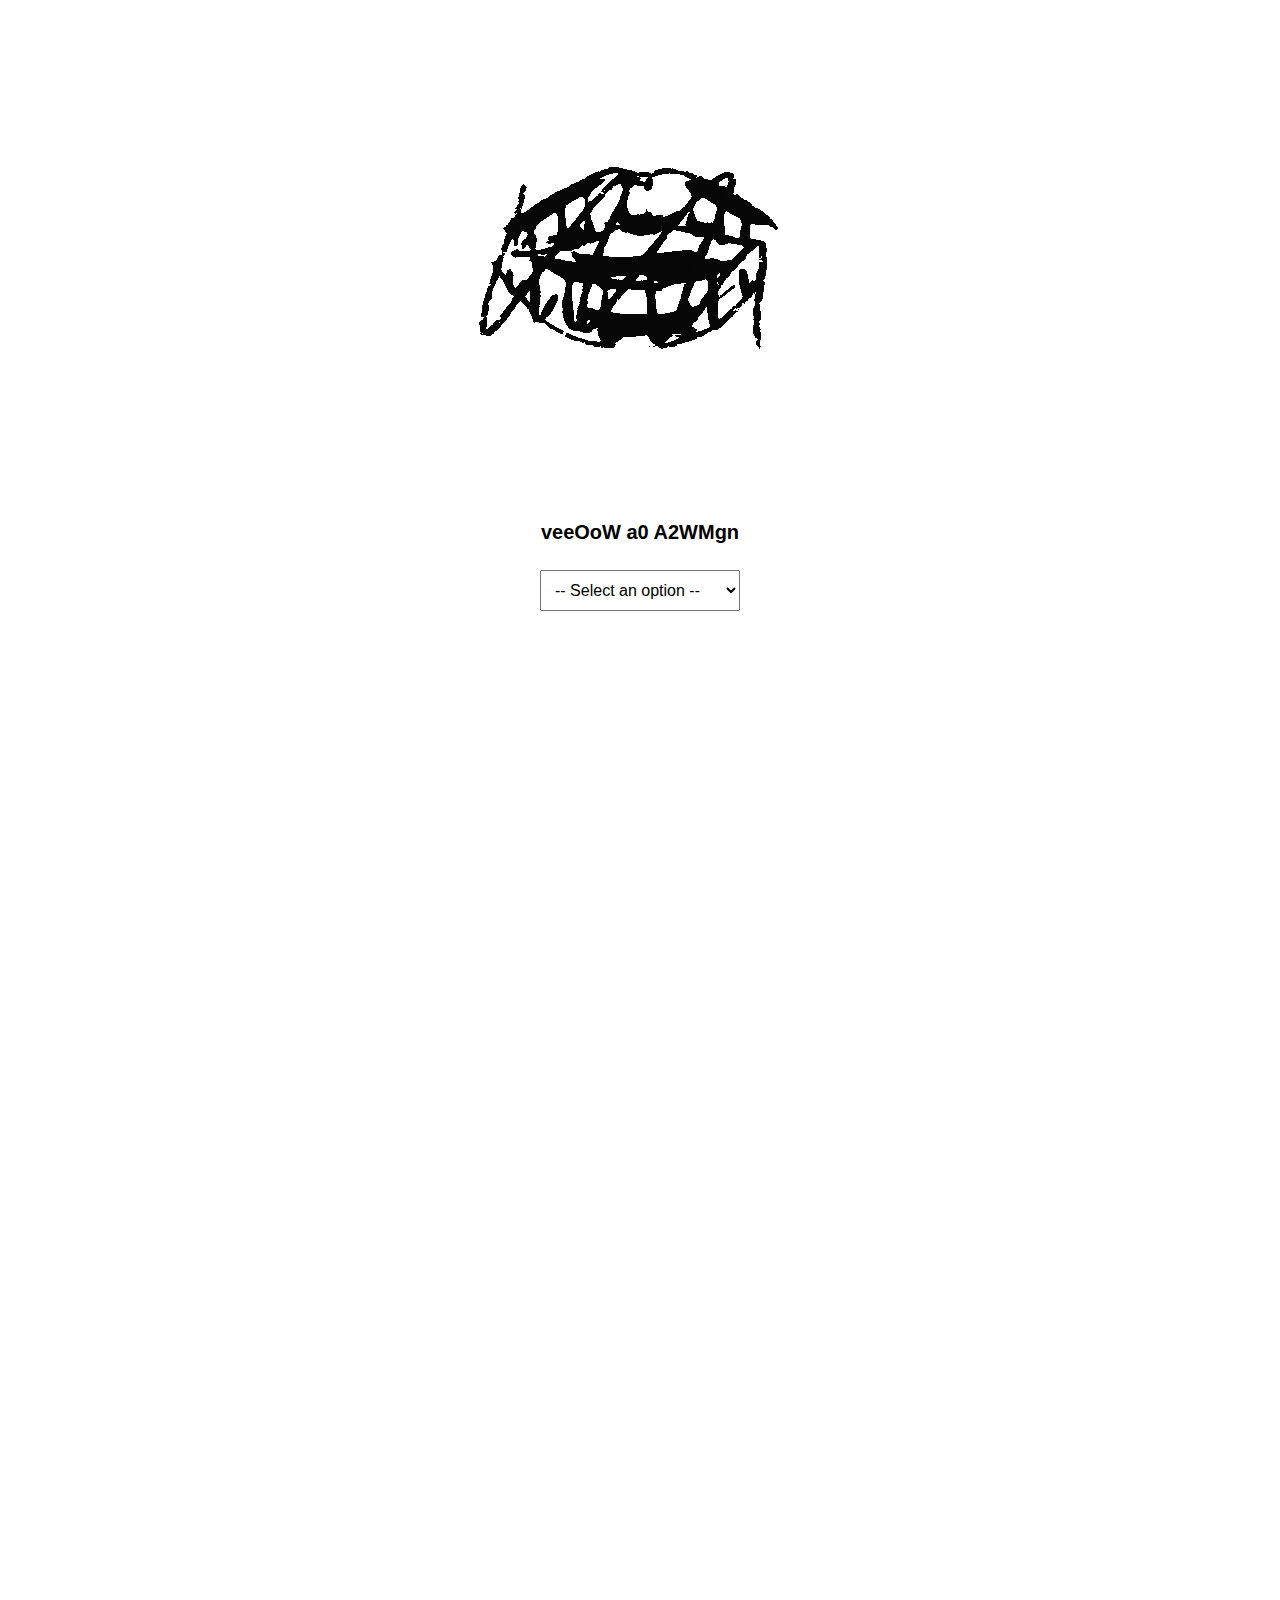
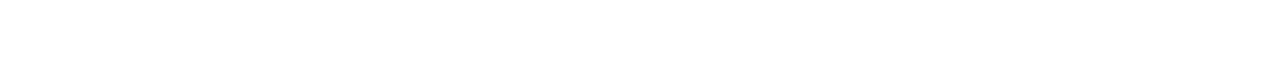
<file: project-2/index.html>
<!DOCTYPE html>
<html lang="en">
<head>
    <meta charset="UTF-8">
    <meta name="viewport" content="width=device-width, initial-scale=1.0">
    <title>What are you saying?</title>
    <link rel="stylesheet" href="css/style.css">
</head>
<body>

    <div class="container">
        <div>
            <img src="images/talktome.gif" alt="">
        </div>
    
        <h2 id="header1"><span>Select an option</span></h2>
        <!-- First dropdown -->
        <select id="dropdown1" onchange="handleDropdownChange(1)">
            <option value="">-- Select an option --</option>
            <option value="option1">...</option>
        </select>

        <!-- Second dropdown -->
        <div id="dropdown2-container" class="transparent-70 hidden">
            <h2 id="header2"><span>Select a secondary option</span></h2>
            <select id="dropdown2" onchange="handleDropdownChange(2)">
                <option value="">-- Select an option --</option>
                <option value="suboption1">hello</option>
            </select>
        </div>

        <!-- Third dropdown -->
        <div id="dropdown3-container" class="transparent-60 hidden">
            <h2 id="header3"><span>Select a tertiary option</span></h2>
            <select id="dropdown3" onchange="handleDropdownChange(3)">
                <option value="">-- Select an option --</option>
                <option value="subsuboption1">I don't understand</option>
            </select>
        </div>

        <!-- Fourth dropdown -->
        <div id="dropdown4-container" class="transparent-50 hidden">
            <h2 id="header4"><span>Select a fourth option</span></h2>
            <select id="dropdown4" onchange="handleDropdownChange(4)">
                <option value="">-- Select an option --</option>
                <option value="suboption2">All I can do is</option>
            </select>
        </div>

        <!-- Fifth dropdown -->
        <div id="dropdown5-container" class="transparent-40 hidden">
            <h2 id="header5"><span>Select a fifth option</span></h2>
            <select id="dropdown5" onchange="handleDropdownChange(5)">
                <option value="">-- Select an option --</option>
                <option value="subsuboption2">listen and try to grasp some meaning</option>
            </select>
        </div>

        <!-- Sixth dropdown -->
        <div id="dropdown6-container" class="transparent-30 hidden">
            <h2 id="header6"><span>Select a sixth option</span></h2>
            <select id="dropdown6" onchange="handleDropdownChange(6)">
                <option value="">-- Select an option --</option>
                <option value="suboption3">But even then</option>
            </select>
        </div>

        <!-- Seventh dropdown -->
        <div id="dropdown7-container" class="transparent-20 hidden">
            <h2 id="header7"><span>Select a seventh option</span></h2>
            <select id="dropdown7" onchange="handleDropdownChange(7)">
                <option value="">-- Select an option --</option>
                <option value="subsuboption3">I don't know what you're saying</option>
            </select>
        </div>

        <!-- Eighth dropdown -->
        <div id="dropdown8-container" class="transparent-10 hidden">
            <h2 id="header8"><span>Select an eighth option</span></h2>
            <select id="dropdown8" onchange="handleDropdownChange(8)">
                <option value="">-- Select an option --</option>
                <option value="suboption4">...</option>
            </select>
        </div>
 
        <!-- Ninth dropdown -->
        <div id="dropdown9-container" class="transparent-0 hidden">
            <h2 id="header9"><span>Select an eighth option</span></h2>
            <select id="dropdown">
                <option value="">-- Select an option --</option>
                <option value="suboption4">why can't I understand</option>
            </select>
        </div>
    </div>

</div>


    <script src="js/script.js"></script>
</body>
</html>
</file>
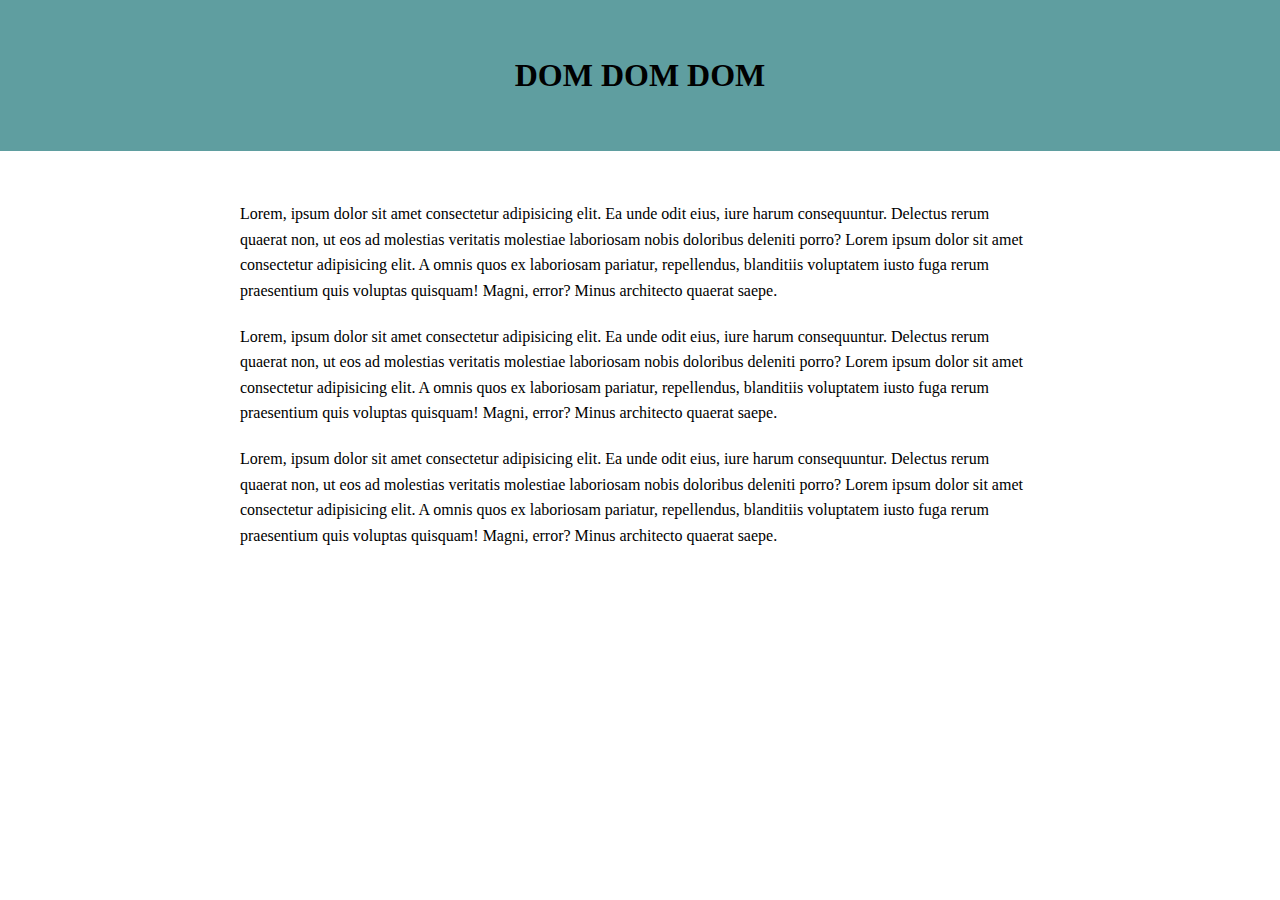
<file: class-exercises/dom/index.html>
<!DOCTYPE html>
<html lang="en">
<head>
    <meta charset="UTF-8">
    <meta name="viewport" content="width=device-width, initial-scale=1.0">
    <title>DOM JavaScript Tutorial</title>
    <link rel="stylesheet" href="css/style.css">
</head>
<body>
    <header>
        <h1 id="page-title">
            DOM DOM DOM
        </h1>
    </header>
    <main>
        <p class="text-block">Lorem, ipsum dolor sit amet consectetur adipisicing elit. Ea unde odit eius, iure harum consequuntur. Delectus rerum quaerat non, ut eos ad molestias veritatis molestiae laboriosam nobis doloribus deleniti porro? Lorem ipsum dolor sit amet consectetur adipisicing elit. A omnis quos ex laboriosam pariatur, repellendus, blanditiis voluptatem iusto fuga rerum praesentium quis voluptas quisquam! Magni, error? Minus architecto quaerat saepe. </p>
        <p class="text-block">Lorem, ipsum dolor sit amet consectetur adipisicing elit. Ea unde odit eius, iure harum consequuntur. Delectus rerum quaerat non, ut eos ad molestias veritatis molestiae laboriosam nobis doloribus deleniti porro? Lorem ipsum dolor sit amet consectetur adipisicing elit. A omnis quos ex laboriosam pariatur, repellendus, blanditiis voluptatem iusto fuga rerum praesentium quis voluptas quisquam! Magni, error? Minus architecto quaerat saepe. </p>
        <p class="text-block">Lorem, ipsum dolor sit amet consectetur adipisicing elit. Ea unde odit eius, iure harum consequuntur. Delectus rerum quaerat non, ut eos ad molestias veritatis molestiae laboriosam nobis doloribus deleniti porro? Lorem ipsum dolor sit amet consectetur adipisicing elit. A omnis quos ex laboriosam pariatur, repellendus, blanditiis voluptatem iusto fuga rerum praesentium quis voluptas quisquam! Magni, error? Minus architecto quaerat saepe. </p>
    </main>

    <script src="js/main.js"></script>
    
</body>
</html>
</file>
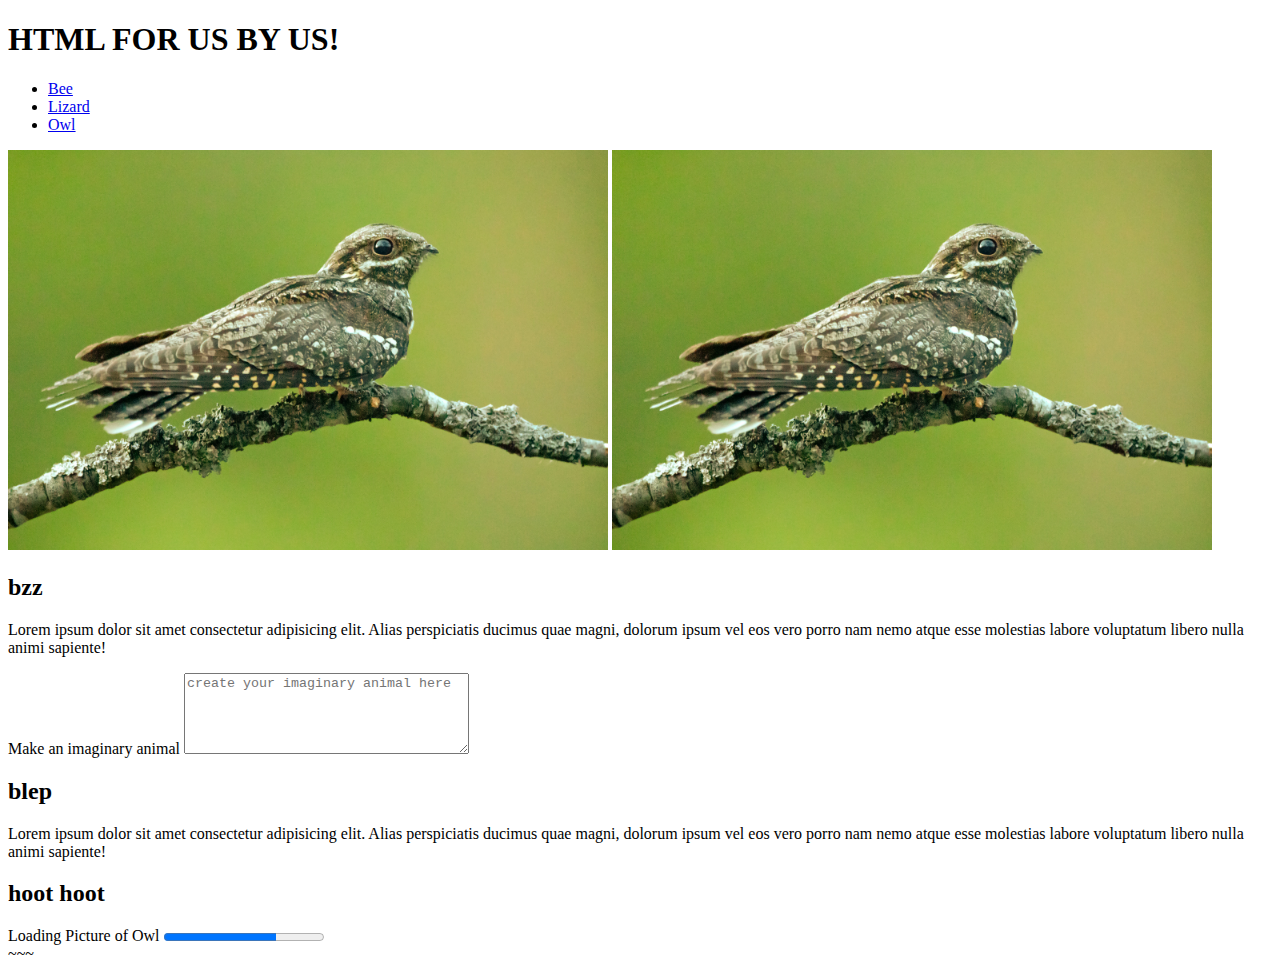
<file: tutorials/01-html/index.html>
<!DOCTYPE html>
<html lang="en">
<head>
    <meta charset="UTF-8">
    <meta name="viewport" content="width=device-width, initial-scale=1.0">
    <title>HTML Tut</title>
        <meta name="description" content="tutorials blah blah">
        <body>
            <header>
                <h1 draggable="true">HTML FOR US BY US!</h1>
                <nav>
                    <ul>
                        <li><a href="#cat">Bee</a></li>
                        <li><a href="#lizard">Lizard</a></li>
                        <li><a href="#owl">Owl</a></li>
                    </ul>
                </nav>
                <div>
                    <img src="images/nightjar.jpeg" alt="nightjar sitting on branch"
                    width="600"
                    height="400">
                    <img src="images/nightjar.jpeg" alt="nightjar sitting on branch"
                    width="600"
                    height="400">
                </div>
            </header>
            <main>
                <section id="bee">
                    <h2>bzz</h2>
                    <p contenteditable="true">Lorem ipsum dolor sit amet consectetur adipisicing elit. Alias perspiciatis ducimus quae magni, dolorum ipsum vel eos vero porro nam nemo atque esse molestias labore voluptatum libero nulla animi sapiente!</p>
                <label for="animal">Make an imaginary animal</label>
                <textarea name="animal" name="animal" rows="5" cols="33" placeholder="create your imaginary animal here"></textarea>
                </section>
                <section id="lizard">
                    <h2>blep</h2>
                    <p>Lorem ipsum dolor sit amet consectetur adipisicing elit. Alias perspiciatis ducimus quae magni, dolorum ipsum vel eos vero porro nam nemo atque esse molestias labore voluptatum libero nulla animi sapiente!</p>
                </section>
                <section id="owl">
                    <h2>hoot hoot</h2>
                    <label for="loading"> Loading Picture of Owl </label>
                        <progress id="loading" value="70" max="100">
                    <p>Lorem ipsum dolor sit amet consectetur adipisicing elit. Alias perspiciatis ducimus quae magni, dolorum ipsum vel eos vero porro nam nemo atque esse molestias labore voluptatum libero nulla animi sapiente!</p>
                </section>
            </main>
            <footer>~~~</footer>
    
</body>
</html>
</file>
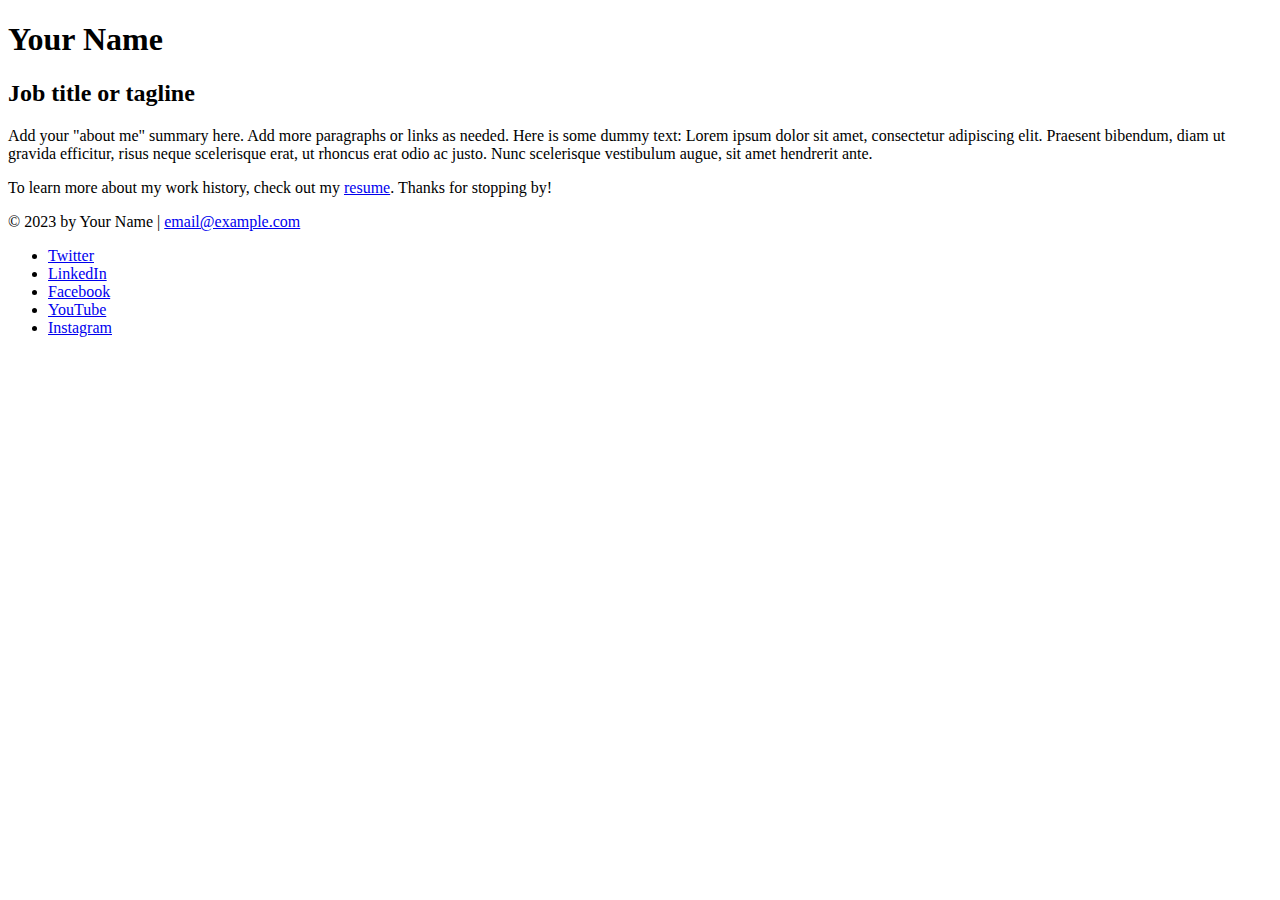
<file: tutorials/css/exercise-files/starter-files/index.html>
<!DOCTYPE html>
<html lang="en">
  <head>
    <meta charset="UTF-8">
    <meta name="viewport" content="width=device-width, initial-scale=1">
    <title>Add a relevant page title</title>
  </head>
  <body>
    <!-- //  INTRO  // -->
    <header>
      <!-- Start content edits below this line. -->
      <h1>Your Name</h1>
      <h2>Job title or tagline</h2>

      <!-- End content edits here. -->
    </header>

    <!-- //  ABOUT ME  // -->
    <main>
      <!-- Start content edits below this line. -->
      <p>Add your "about me" summary here. Add more paragraphs or links as needed. Here is some dummy text: Lorem ipsum dolor sit amet, consectetur adipiscing elit. Praesent bibendum, diam ut gravida efficitur, risus neque scelerisque erat, ut rhoncus erat odio ac justo. Nunc scelerisque vestibulum augue, sit amet hendrerit ante.</p>
      <p>To learn more about my work history, check out my <a href="resume.html"> resume</a>. Thanks for stopping by!</p>

      <!-- End content edits here. -->
    </main>

    <!-- //  FOOTER INFO, SOCIAL MEDIA  // -->
    <footer>
      <!-- Start content edits below this line. -->
      <p>© 2023 by Your Name | <a href="mailto:email@example.com">email@example.com</a></p>

      <!-- Add or remove any networks. -->
      <ul>
        <li>
          <a href="#" target="_blank">Twitter</a>
        </li>
        <li>
          <a href="#" target="_blank">LinkedIn</a>
        </li>
        <li>
          <a href="#" target="_blank">Facebook</a>
        </li>
        <li>
          <a href="#" target="_blank">YouTube</a>
        </li>
        <li>
          <a href="#" target="_blank">Instagram</a>
        </li>
      </ul>
      <!-- End content edits here. -->
    </footer>
  </body>
</html>
</file>
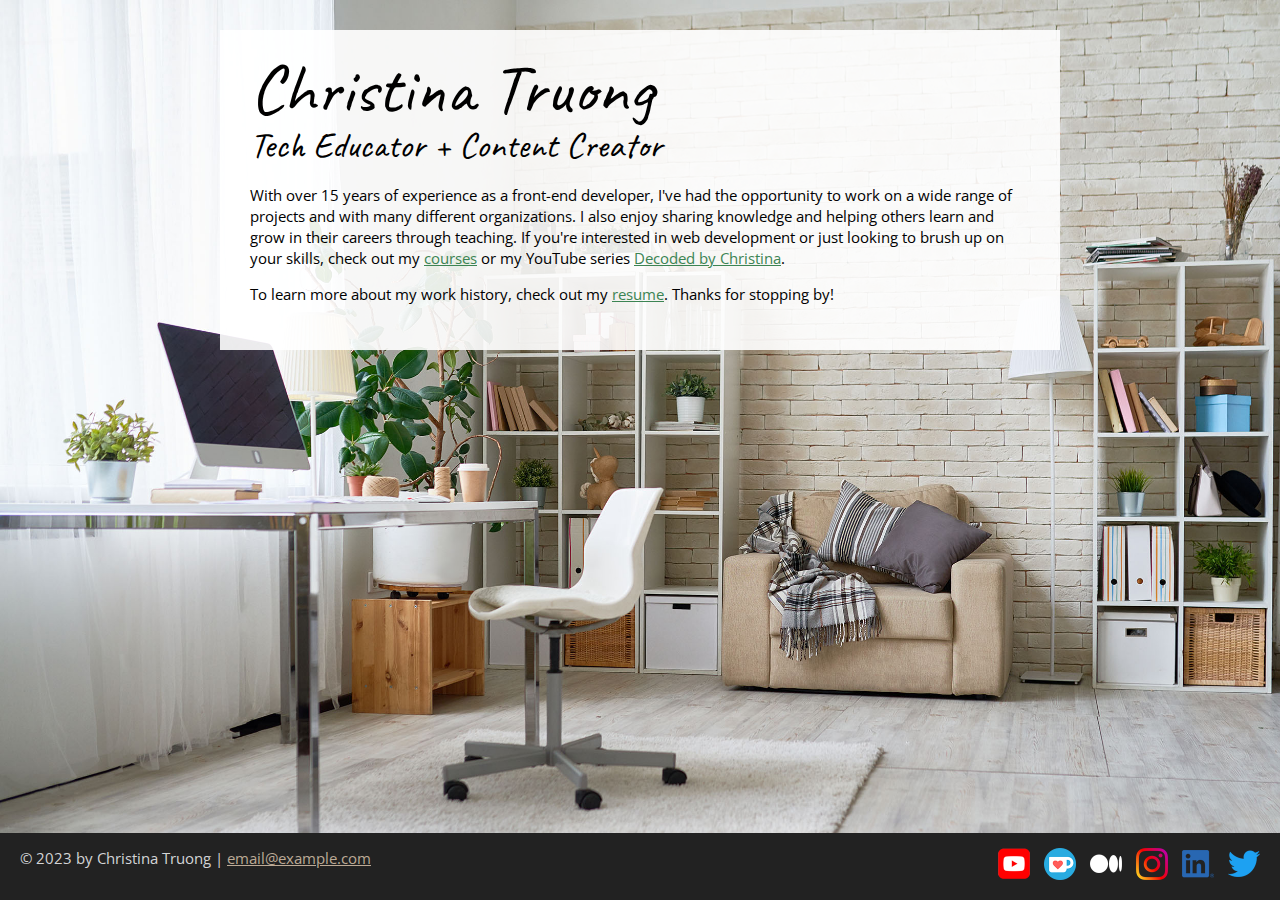
<file: tutorials/css/exercise-files/final/personal-site/index.html>
<!DOCTYPE html>
<html lang="en">
  <head>
    <meta charset="UTF-8">
    <meta name="viewport" content="width=device-width, initial-scale=1.0">
    <title>Christina Truong, Tech Educator and Content Creator</title>
    <link rel="preconnect" href="https://fonts.googleapis.com">
    <link rel="preconnect" href="https://fonts.gstatic.com" crossorigin>
    <link href="https://fonts.googleapis.com/css2?family=Caveat&family=Open+Sans&display=swap" rel="stylesheet">
    <link rel="stylesheet" href="css/styles.css">
  </head>
  <body class="home">
    <!-- //  INTRO  // -->
    <div class="content-wrapper">
      <div class="content-bg">
        <header>
          <!-- Start content edits below this line. -->
          <h1>Christina Truong</h1>
          <h2>Tech Educator + Content Creator</h2>

          <!-- End content edits here. -->
        </header>

        <!-- //  ABOUT ME  // -->
        <main>
          <p>With over 15 years of experience as a front-end developer, I've had the opportunity to work on a wide range of projects and with many different organizations. I also enjoy sharing knowledge and helping others learn and grow in their careers through teaching. If you're interested in web development or just looking to brush up on your skills, check out my <a href="https://christinatruong.com/courses/" target="_blank">courses</a> or my YouTube series <a href="https://www.youtube.com/@madebychristina" target="_blank">Decoded by Christina</a>.</p>

          <p>To learn more about my work history, check out my <a href="resume.html"> resume</a>. Thanks for stopping by!</p>
        </main>
      </div>
    </div>
    <!-- //  FOOTER INFO, SOCIAL MEDIA  // -->
    <footer>
      <p>© 2023 by Christina Truong |  <a href="mailto:email@example.com">email@example.com</a></p>

      <ul class="socials">
        <li>
          <a href="https://www.youtube.com/@madebychristina" target="_blank"><img src="images/icon-logo-youtube.png" alt="My YouTube channel"></a>
        </li>
        <li>
          <a href="https://ko-fi.com/christinatruong" target="_blank"><img src="images/icon-logo-ko-fi.png" alt="My Ko-Fi homepage"></a>
        </li>
        <li>
          <a href="https://medium.com/@christinatruong" target="_blank"><img src="images/icon-logo-medium.png" alt="My Medium homepage"></a>
        </li>
        <li>
          <a href="https://www.instagram.com/christina.is.online/" target="_blank"><img src="images/icon-logo-instagram.png" alt="My Instagram"></a>
        </li>
        <li>
          <a href="https://ca.linkedin.com/in/christinatruong" target="_blank"><img src="images/icon-logo-linkedin.png" alt="My LinkedIn profile"></a>
        </li>
        <li>
          <a href="https://twitter.com/christinatruong" target="_blank"><img src="images/icon-logo-twitter.png" alt="My Twitter profile"></a>
        </li>
      </ul>
    </footer>
  </body>
</html>
</file>
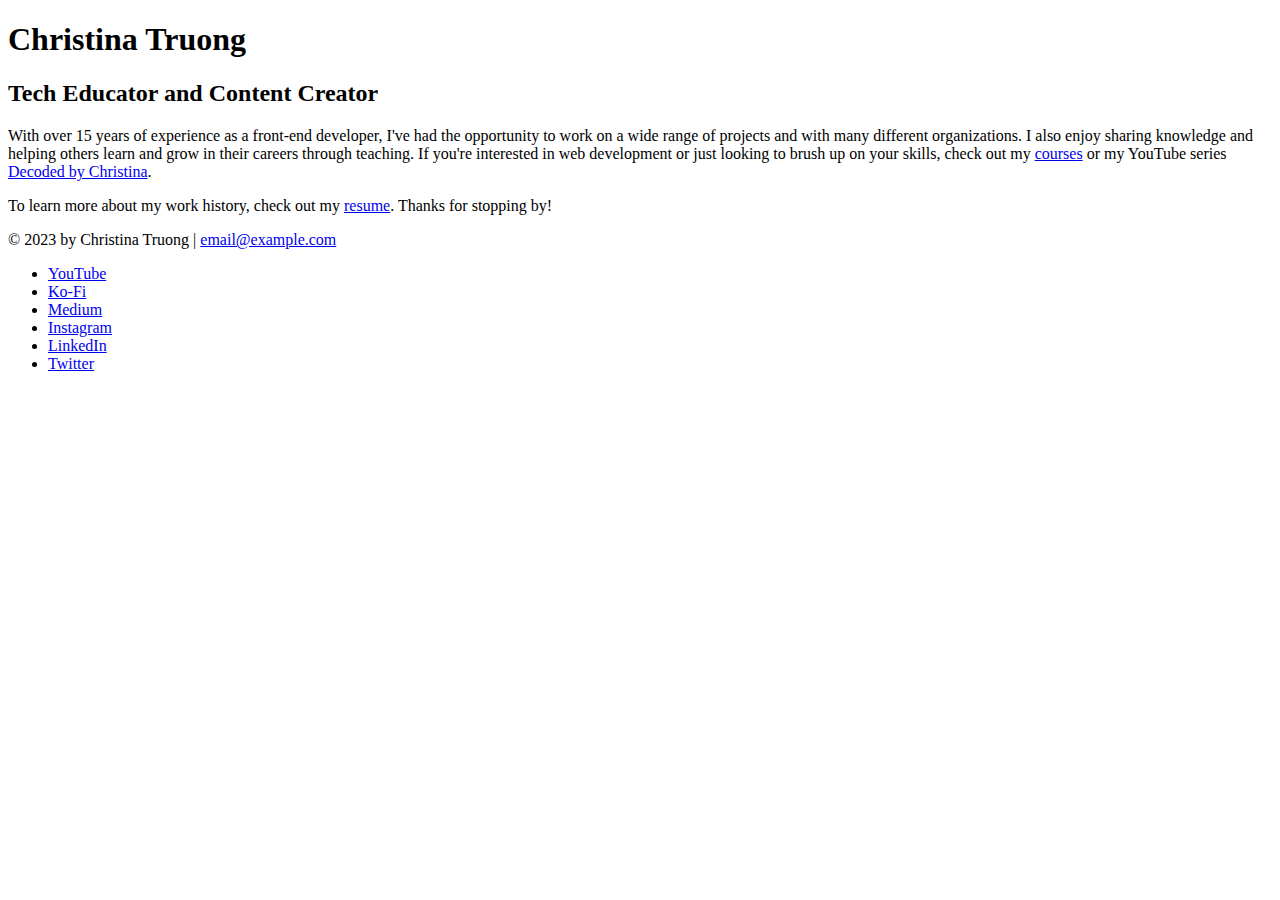
<file: tutorials/css/exercise-files/Ch1/01_05/personal-site/index.html>
<!DOCTYPE html>
<html lang="en">
  <head>
    <meta charset="UTF-8">
    <meta name="viewport" content="width=device-width, initial-scale=1.0">
    <title>Christina Truong, Tech Educator and Content Creator</title>
  </head>
  <body>
    <!-- //  INTRO  // -->
    <header>
      <!-- Start content edits below this line. -->
      <h1>Christina Truong</h1>
      <h2>Tech Educator and Content Creator</h2>

      <!-- End content edits here. -->
    </header>

    <!-- //  ABOUT ME  // -->
    <main>
      <p>With over 15 years of experience as a front-end developer, I've had the opportunity to work on a wide range of projects and with many different organizations. I also enjoy sharing knowledge and helping others learn and grow in their careers through teaching. If you're interested in web development or just looking to brush up on your skills, check out my <a href="https://christinatruong.com/courses/" target="_blank">courses</a> or my YouTube series <a href="https://www.youtube.com/@madebychristina" target="_blank">Decoded by Christina</a>.</p>

      <p>To learn more about my work history, check out my <a href="resume.html"> resume</a>. Thanks for stopping by!</p>
    </main>

    <!-- //  FOOTER INFO, SOCIAL MEDIA  // -->
    <footer>
      <p>© 2023 by Christina Truong |  <a href="mailto:email@example.com">email@example.com</a></p>

      <ul>
        <li>
          <a href="https://www.youtube.com/@madebychristina" target="_blank">YouTube</a>
        </li>
        <li>
          <a href="https://ko-fi.com/christinatruong" target="_blank">Ko-Fi</a>
        </li>
        <li>
          <a href="https://medium.com/@christinatruong" target="_blank">Medium</a>
        </li>
        <li>
          <a href="https://www.instagram.com/christinaisonline/" target="_blank">Instagram</a>
        </li>
        <li>
          <a href="https://ca.linkedin.com/in/christinatruong/" target="_blank">LinkedIn</a>
        </li>
        <li>
          <a href="https://twitter.com/christinatruong" target="_blank">Twitter</a>
        </li>
      </ul>
    </footer>
  </body>
</html>
</file>
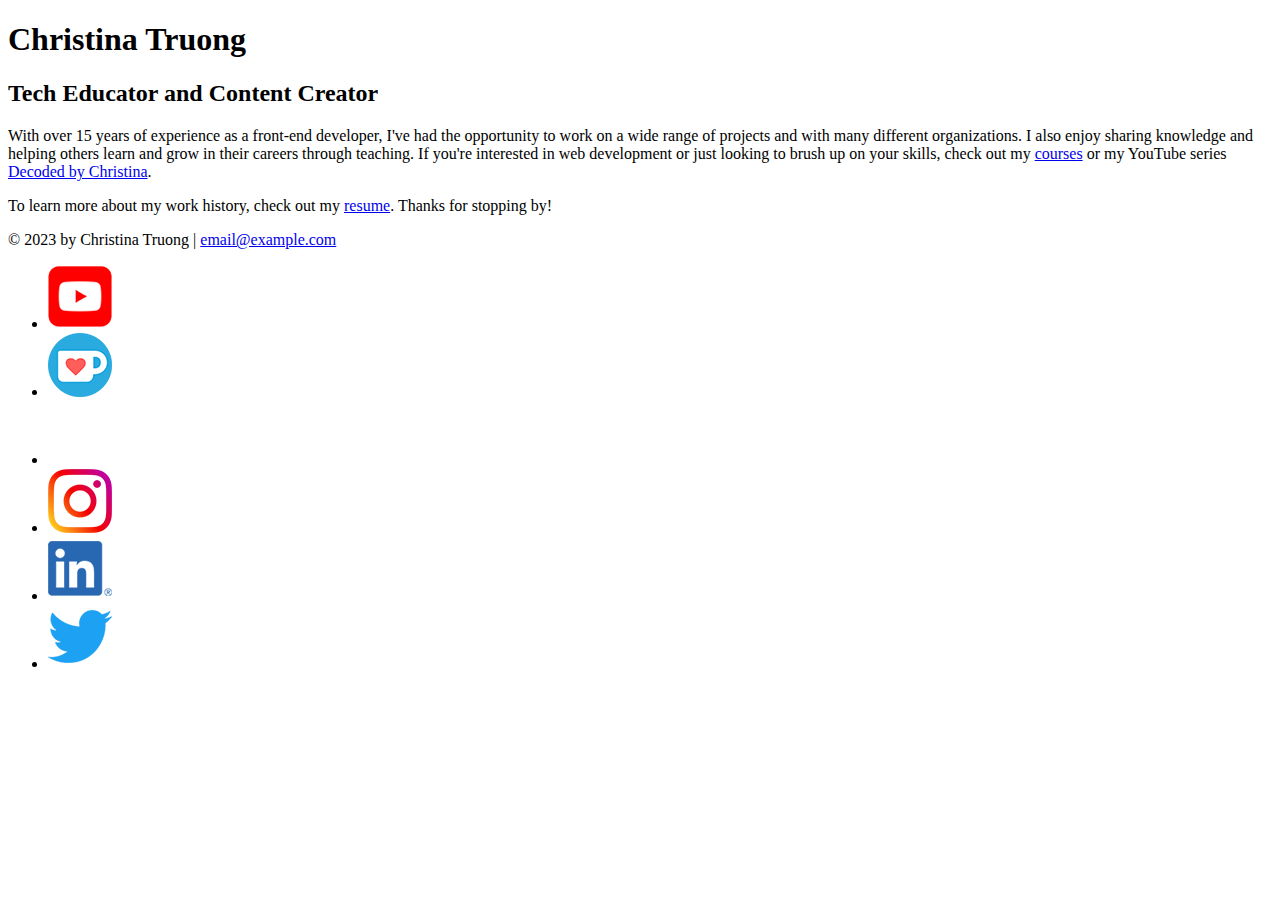
<file: tutorials/css/exercise-files/Ch1/01_09/personal-site/index.html>
<!DOCTYPE html>
<html lang="en">
  <head>
    <meta charset="UTF-8">
    <meta name="viewport" content="width=device-width, initial-scale=1.0">
    <title>Christina Truong, Tech Educator and Content Creator</title>
  </head>
  <body>
    <!-- //  INTRO  // -->
    <header>
      <!-- Start content edits below this line. -->
      <h1>Christina Truong</h1>
      <h2>Tech Educator and Content Creator</h2>

      <!-- End content edits here. -->
    </header>

    <!-- //  ABOUT ME  // -->
    <main>
      <p>With over 15 years of experience as a front-end developer, I've had the opportunity to work on a wide range of projects and with many different organizations. I also enjoy sharing knowledge and helping others learn and grow in their careers through teaching. If you're interested in web development or just looking to brush up on your skills, check out my <a href="https://christinatruong.com/courses/" target="_blank">courses</a> or my YouTube series <a href="https://www.youtube.com/@madebychristina" target="_blank">Decoded by Christina</a>.</p>

      <p>To learn more about my work history, check out my <a href="resume.html"> resume</a>. Thanks for stopping by!</p>
    </main>

    <!-- //  FOOTER INFO, SOCIAL MEDIA  // -->
    <footer>
      <p>© 2023 by Christina Truong |  <a href="mailto:email@example.com">email@example.com</a></p>

      <ul>
        <li>
          <a href="https://www.youtube.com/@madebychristina" target="_blank"><img src="images/icon-logo-youtube.png" alt="My YouTube channel"></a>
        </li>
        <li>
          <a href="https://ko-fi.com/christinatruong" target="_blank"><img src="images/icon-logo-ko-fi.png" alt="My Ko-Fi homepage"></a>
        </li>
        <li>
          <a href="https://medium.com/@christinatruong" target="_blank"><img src="images/icon-logo-medium.png" alt="My Medium homepage"></a>
        </li>
        <li>
          <a href="https://www.instagram.com/christina.is.online/" target="_blank"><img src="images/icon-logo-instagram.png" alt="My Instagram"></a>
        </li>
        <li>
          <a href="https://ca.linkedin.com/in/christinatruong" target="_blank"><img src="images/icon-logo-linkedin.png" alt="My LinkedIn profile"></a>
        </li>
        <li>
          <a href="https://twitter.com/christinatruong" target="_blank"><img src="images/icon-logo-twitter.png" alt="My Twitter profile"></a>
        </li>
      </ul>
    </footer>
  </body>
</html>
</file>
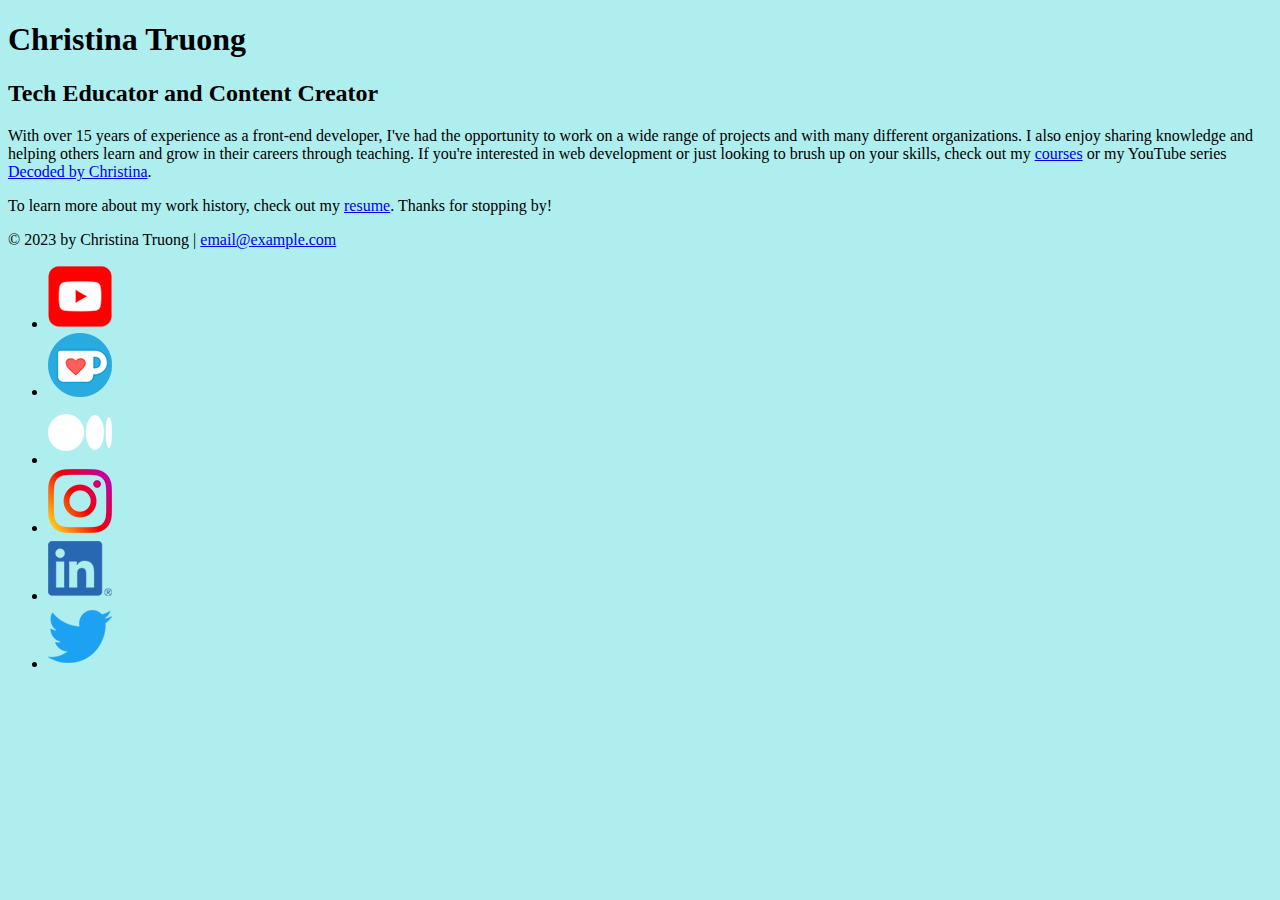
<file: tutorials/css/exercise-files/Ch1/01_11/personal-site/index.html>
<!DOCTYPE html>
<html lang="en">
  <head>
    <meta charset="UTF-8">
    <meta name="viewport" content="width=device-width, initial-scale=1.0">
    <title>Christina Truong, Tech Educator and Content Creator</title>
    <link rel="stylesheet" href="css/styles.css">
  </head>
  <body>
    <!-- //  INTRO  // -->
    <header>
      <!-- Start content edits below this line. -->
      <h1>Christina Truong</h1>
      <h2>Tech Educator and Content Creator</h2>

      <!-- End content edits here. -->
    </header>

    <!-- //  ABOUT ME  // -->
    <main>
      <p>With over 15 years of experience as a front-end developer, I've had the opportunity to work on a wide range of projects and with many different organizations. I also enjoy sharing knowledge and helping others learn and grow in their careers through teaching. If you're interested in web development or just looking to brush up on your skills, check out my <a href="https://christinatruong.com/courses/" target="_blank">courses</a> or my YouTube series <a href="https://www.youtube.com/@madebychristina" target="_blank">Decoded by Christina</a>.</p>

      <p>To learn more about my work history, check out my <a href="resume.html"> resume</a>. Thanks for stopping by!</p>
    </main>

    <!-- //  FOOTER INFO, SOCIAL MEDIA  // -->
    <footer>
      <p>© 2023 by Christina Truong |  <a href="mailto:email@example.com">email@example.com</a></p>

      <ul>
        <li>
          <a href="https://www.youtube.com/@madebychristina" target="_blank"><img src="images/icon-logo-youtube.png" alt="My YouTube channel"></a>
        </li>
        <li>
          <a href="https://ko-fi.com/christinatruong" target="_blank"><img src="images/icon-logo-ko-fi.png" alt="My Ko-Fi homepage"></a>
        </li>
        <li>
          <a href="https://medium.com/@christinatruong" target="_blank"><img src="images/icon-logo-medium.png" alt="My Medium homepage"></a>
        </li>
        <li>
          <a href="https://www.instagram.com/christina.is.online/" target="_blank"><img src="images/icon-logo-instagram.png" alt="My Instagram"></a>
        </li>
        <li>
          <a href="https://ca.linkedin.com/in/christinatruong" target="_blank"><img src="images/icon-logo-linkedin.png" alt="My LinkedIn profile"></a>
        </li>
        <li>
          <a href="https://twitter.com/christinatruong" target="_blank"><img src="images/icon-logo-twitter.png" alt="My Twitter profile"></a>
        </li>
      </ul>
    </footer>
  </body>
</html>
</file>
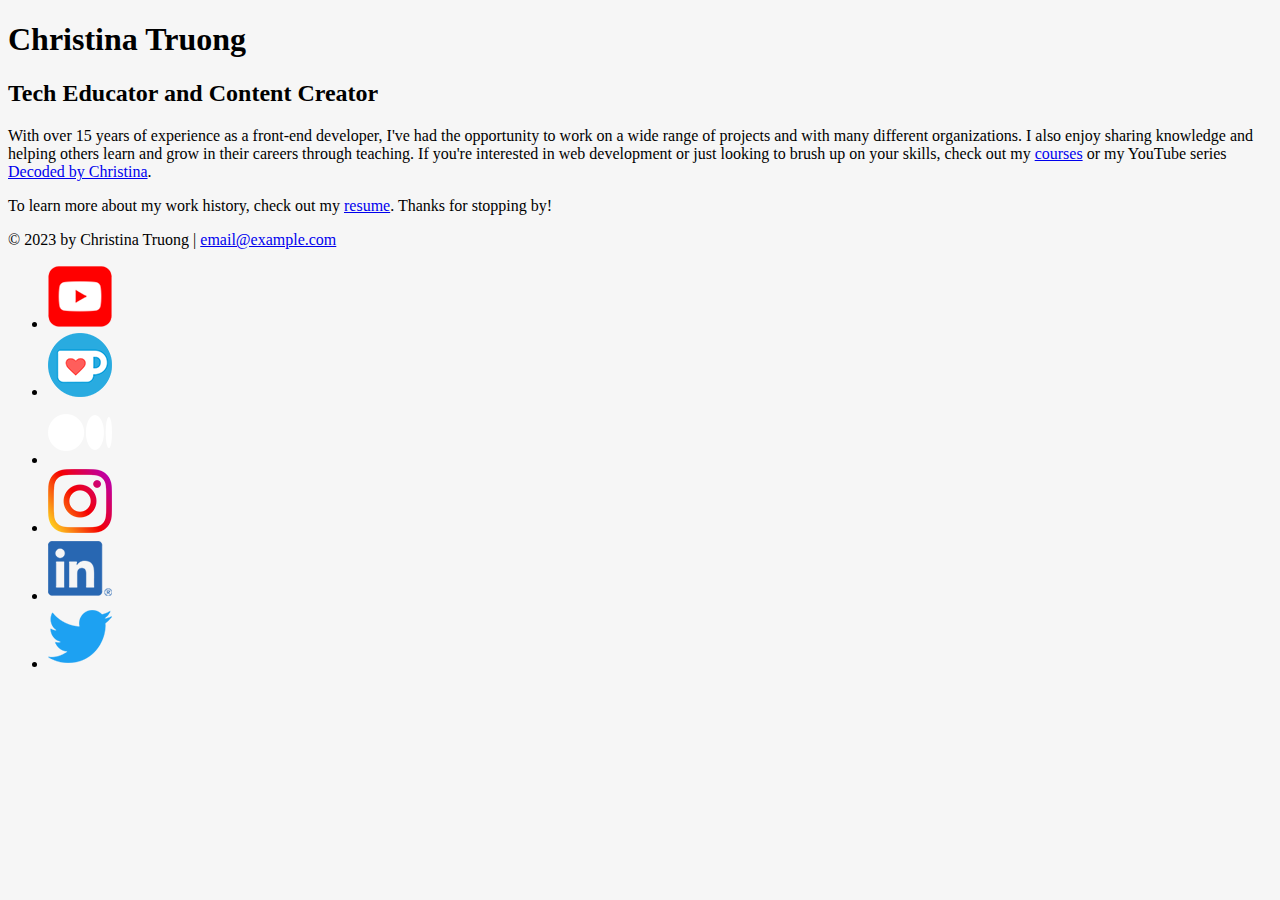
<file: tutorials/css/exercise-files/Ch2/02_11/personal-site/index.html>
<!DOCTYPE html>
<html lang="en">
  <head>
    <meta charset="UTF-8">
    <meta name="viewport" content="width=device-width, initial-scale=1.0">
    <title>Christina Truong, Tech Educator and Content Creator</title>
    <link rel="stylesheet" href="css/styles.css">
  </head>
  <body class="home">
    <!-- //  INTRO  // -->
    <header>
      <!-- Start content edits below this line. -->
      <h1>Christina Truong</h1>
      <h2>Tech Educator and Content Creator</h2>

      <!-- End content edits here. -->
    </header>

    <!-- //  ABOUT ME  // -->
    <main>
      <p>With over 15 years of experience as a front-end developer, I've had the opportunity to work on a wide range of projects and with many different organizations. I also enjoy sharing knowledge and helping others learn and grow in their careers through teaching. If you're interested in web development or just looking to brush up on your skills, check out my <a href="https://christinatruong.com/courses/" target="_blank">courses</a> or my YouTube series <a href="https://www.youtube.com/@madebychristina" target="_blank">Decoded by Christina</a>.</p>

      <p>To learn more about my work history, check out my <a href="resume.html"> resume</a>. Thanks for stopping by!</p>
    </main>

    <!-- //  FOOTER INFO, SOCIAL MEDIA  // -->
    <footer>
      <p>© 2023 by Christina Truong |  <a href="mailto:email@example.com">email@example.com</a></p>

      <ul>
        <li>
          <a href="https://www.youtube.com/@madebychristina" target="_blank"><img src="images/icon-logo-youtube.png" alt="My YouTube channel"></a>
        </li>
        <li>
          <a href="https://ko-fi.com/christinatruong" target="_blank"><img src="images/icon-logo-ko-fi.png" alt="My Ko-Fi homepage"></a>
        </li>
        <li>
          <a href="https://medium.com/@christinatruong" target="_blank"><img src="images/icon-logo-medium.png" alt="My Medium homepage"></a>
        </li>
        <li>
          <a href="https://www.instagram.com/christina.is.online/" target="_blank"><img src="images/icon-logo-instagram.png" alt="My Instagram"></a>
        </li>
        <li>
          <a href="https://ca.linkedin.com/in/christinatruong" target="_blank"><img src="images/icon-logo-linkedin.png" alt="My LinkedIn profile"></a>
        </li>
        <li>
          <a href="https://twitter.com/christinatruong" target="_blank"><img src="images/icon-logo-twitter.png" alt="My Twitter profile"></a>
        </li>
      </ul>
    </footer>
  </body>
</html>
</file>
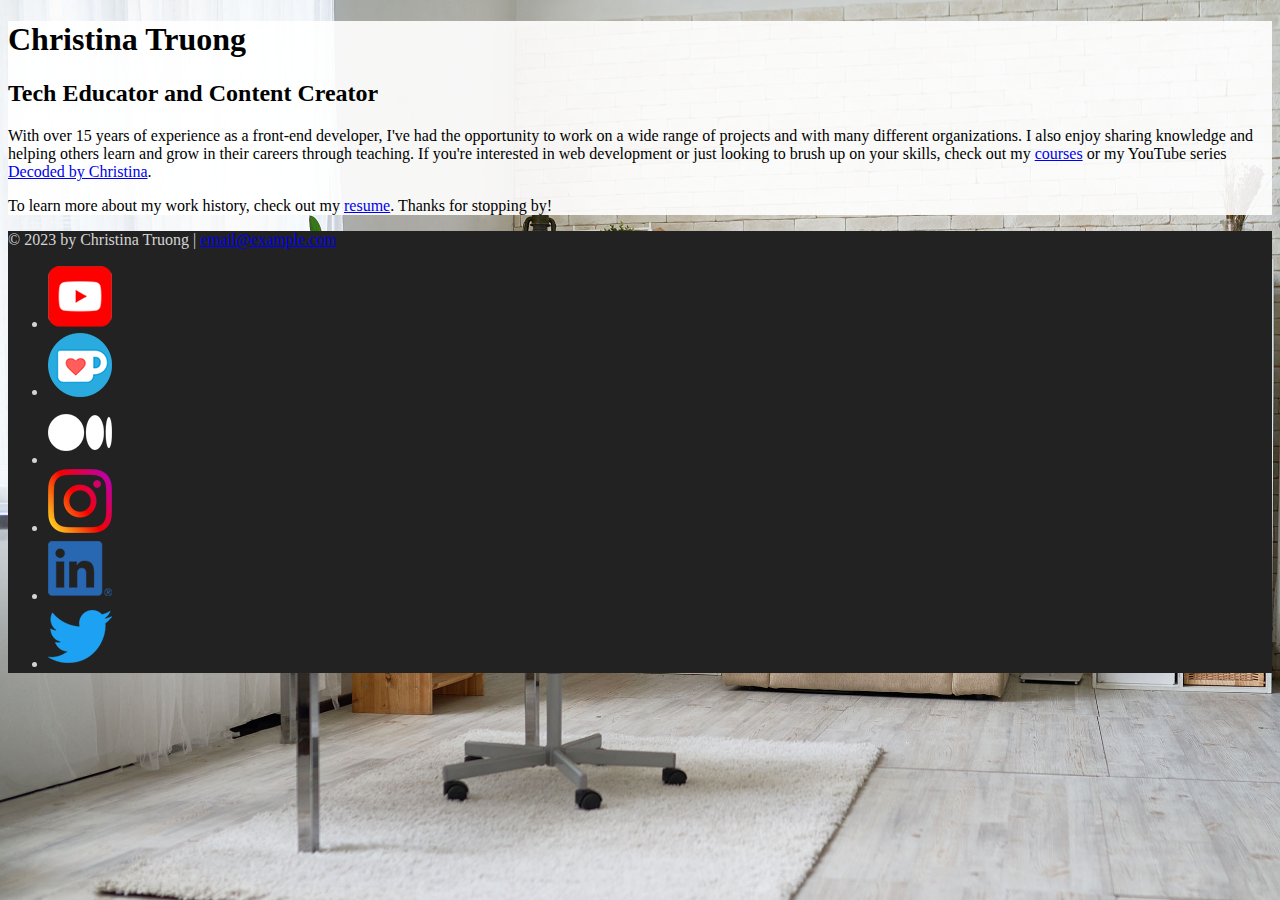
<file: tutorials/css/exercise-files/Ch2/02_12/personal-site/index.html>
<!DOCTYPE html>
<html lang="en">
  <head>
    <meta charset="UTF-8">
    <meta name="viewport" content="width=device-width, initial-scale=1.0">
    <title>Christina Truong, Tech Educator and Content Creator</title>
    <link rel="stylesheet" href="css/styles.css">
  </head>
  <body class="home">
    <!-- //  INTRO  // -->
    <div class="content-wrapper">
      <header>
        <!-- Start content edits below this line. -->
        <h1>Christina Truong</h1>
        <h2>Tech Educator and Content Creator</h2>

        <!-- End content edits here. -->
      </header>

      <!-- //  ABOUT ME  // -->
      <main>
        <p>With over 15 years of experience as a front-end developer, I've had the opportunity to work on a wide range of projects and with many different organizations. I also enjoy sharing knowledge and helping others learn and grow in their careers through teaching. If you're interested in web development or just looking to brush up on your skills, check out my <a href="https://christinatruong.com/courses/" target="_blank">courses</a> or my YouTube series <a href="https://www.youtube.com/@madebychristina" target="_blank">Decoded by Christina</a>.</p>

        <p>To learn more about my work history, check out my <a href="resume.html"> resume</a>. Thanks for stopping by!</p>
      </main>
    </div>
    <!-- //  FOOTER INFO, SOCIAL MEDIA  // -->
    <footer>
      <p>© 2023 by Christina Truong |  <a href="mailto:email@example.com">email@example.com</a></p>

      <ul>
        <li>
          <a href="https://www.youtube.com/@madebychristina" target="_blank"><img src="images/icon-logo-youtube.png" alt="My YouTube channel"></a>
        </li>
        <li>
          <a href="https://ko-fi.com/christinatruong" target="_blank"><img src="images/icon-logo-ko-fi.png" alt="My Ko-Fi homepage"></a>
        </li>
        <li>
          <a href="https://medium.com/@christinatruong" target="_blank"><img src="images/icon-logo-medium.png" alt="My Medium homepage"></a>
        </li>
        <li>
          <a href="https://www.instagram.com/christina.is.online/" target="_blank"><img src="images/icon-logo-instagram.png" alt="My Instagram"></a>
        </li>
        <li>
          <a href="https://ca.linkedin.com/in/christinatruong" target="_blank"><img src="images/icon-logo-linkedin.png" alt="My LinkedIn profile"></a>
        </li>
        <li>
          <a href="https://twitter.com/christinatruong" target="_blank"><img src="images/icon-logo-twitter.png" alt="My Twitter profile"></a>
        </li>
      </ul>
    </footer>
  </body>
</html>
</file>
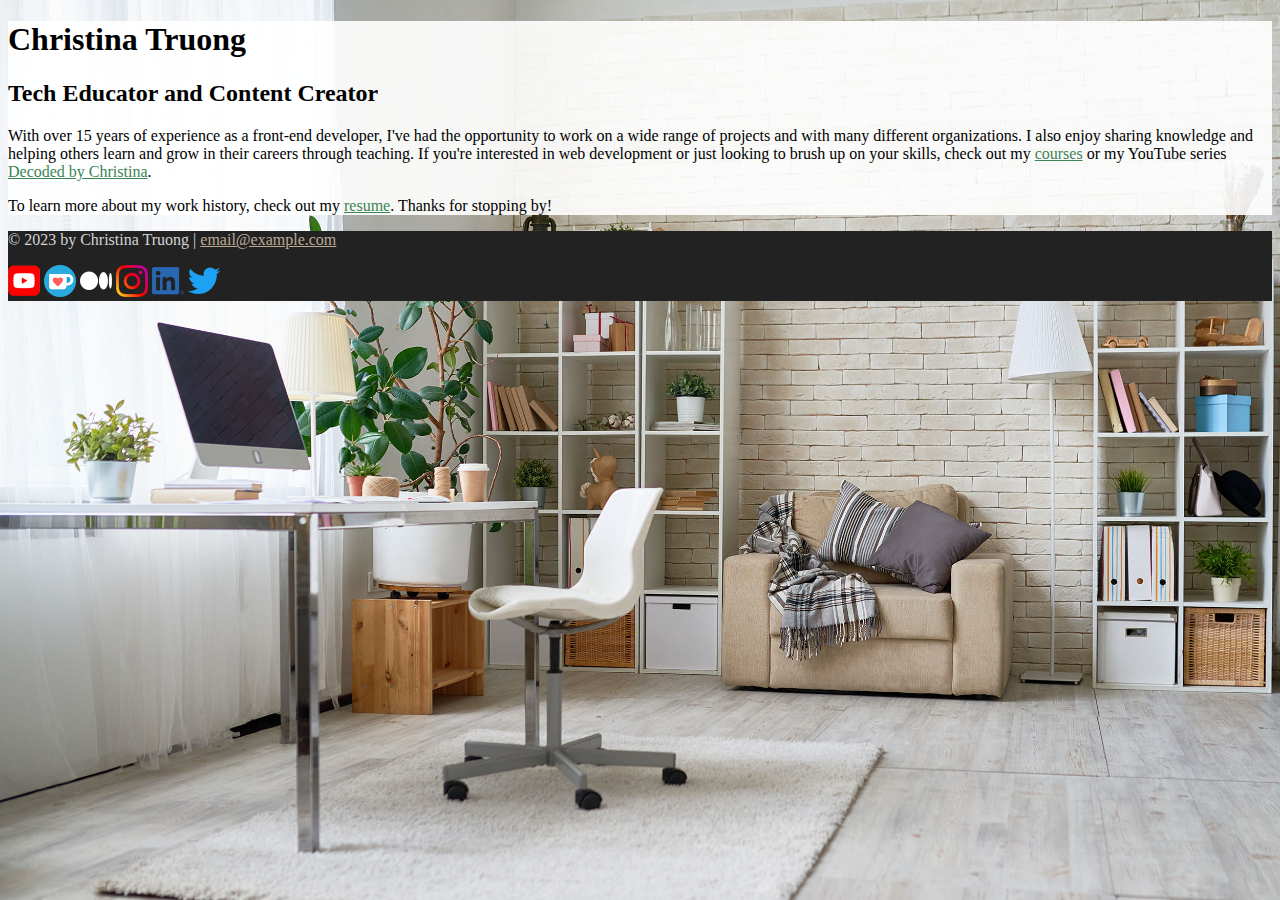
<file: tutorials/css/exercise-files/Ch3/03_05/personal-site/index.html>
<!DOCTYPE html>
<html lang="en">
  <head>
    <meta charset="UTF-8">
    <meta name="viewport" content="width=device-width, initial-scale=1.0">
    <title>Christina Truong, Tech Educator and Content Creator</title>
    <link rel="stylesheet" href="css/styles.css">
  </head>
  <body class="home">
    <!-- //  INTRO  // -->
    <div class="content-wrapper">
      <header>
        <!-- Start content edits below this line. -->
        <h1>Christina Truong</h1>
        <h2>Tech Educator and Content Creator</h2>

        <!-- End content edits here. -->
      </header>

      <!-- //  ABOUT ME  // -->
      <main>
        <p>With over 15 years of experience as a front-end developer, I've had the opportunity to work on a wide range of projects and with many different organizations. I also enjoy sharing knowledge and helping others learn and grow in their careers through teaching. If you're interested in web development or just looking to brush up on your skills, check out my <a href="https://christinatruong.com/courses/" target="_blank">courses</a> or my YouTube series <a href="https://www.youtube.com/@madebychristina" target="_blank">Decoded by Christina</a>.</p>

        <p>To learn more about my work history, check out my <a href="resume.html"> resume</a>. Thanks for stopping by!</p>
      </main>
    </div>
    <!-- //  FOOTER INFO, SOCIAL MEDIA  // -->
    <footer>
      <p>© 2023 by Christina Truong |  <a href="mailto:email@example.com">email@example.com</a></p>

      <ul class="socials">
        <li>
          <a href="https://www.youtube.com/@madebychristina" target="_blank"><img src="images/icon-logo-youtube.png" alt="My YouTube channel"></a>
        </li>
        <li>
          <a href="https://ko-fi.com/christinatruong" target="_blank"><img src="images/icon-logo-ko-fi.png" alt="My Ko-Fi homepage"></a>
        </li>
        <li>
          <a href="https://medium.com/@christinatruong" target="_blank"><img src="images/icon-logo-medium.png" alt="My Medium homepage"></a>
        </li>
        <li>
          <a href="https://www.instagram.com/christina.is.online/" target="_blank"><img src="images/icon-logo-instagram.png" alt="My Instagram"></a>
        </li>
        <li>
          <a href="https://ca.linkedin.com/in/christinatruong" target="_blank"><img src="images/icon-logo-linkedin.png" alt="My LinkedIn profile"></a>
        </li>
        <li>
          <a href="https://twitter.com/christinatruong" target="_blank"><img src="images/icon-logo-twitter.png" alt="My Twitter profile"></a>
        </li>
      </ul>
    </footer>
  </body>
</html>
</file>
<file: project-2/css/style.css>
/* styles.css */
body {
   font-family: Arial, sans-serif;
   margin: 20px;
}

h2 {
   font-size: 20px;
}

select, input[type="text"] {
   padding: 10px;
   margin-top: 10px;
   margin-bottom: 20px;
   font-size: 16px;
   width: 200px;
   transition: opacity 0.5s ease;
}

.hidden {
   opacity: 0;
   visibility: hidden;
   transition: visibility 0s 0.5s, opacity 0.5s ease;  /* Smooth fade-in */
}

.visible {
   opacity: 1;
   visibility: visible;
   transition: opacity 0.5s ease;  /* Smooth fade-in */
}

.container {
   display: flex;
   flex-direction: column;
   align-items: center;
   justify-content: center;

}

.transparent-70 select {
   opacity: 0.7;  /* 30% transparent */
}

/* Transparent versions of the dropdowns */
.transparent-60 select {
   opacity: 0.6;  /* 50% transparent */
}

/* Transparent versions of the dropdowns */
.transparent-50 select {
   opacity: 0.5;  /* 50% transparent */
}

/* Transparent versions of the dropdowns */
.transparent-40 select {
   opacity: 0.4;  /* 50% transparent */
}

/* Transparent versions of the dropdowns */
.transparent-30 select {
   opacity: 0.3;  /* 50% transparent */
}

/* Transparent versions of the dropdowns */
.transparent-20 select {
   opacity: 0.2;  /* 50% transparent */
}

/* Transparent versions of the dropdowns */
.transparent-10 select {
   opacity: 0.1;  /* 50% transparent */
}


/* Transparent versions of the dropdowns */
.transparent-0 select {
   opacity: 0.0;  /* 50% transparent */
}
</file>
<file: tutorials/css/exercise-files/final/personal-site/css/styles.css>
/*
COLOR PALETTE

Dark green    #3c8453
Sandy beige   #bcaa96
Dark gray     #222222
Light gray    #d3d4d6
Off-white     #f6f6f6
*/

/* GLOBAL STYLES 
------------------------------------*/
/* 
  https://www.paulirish.com/2012/box-sizing-border-box-ftw/
*/
html {
    box-sizing: border-box;
    font-size: 62.5%; /* set default to 10px */
}
*, *:before, *:after {
    box-sizing: inherit;
}

html, body {
    height: 100%;
}
body {
    background: #f6f6f6; 
    margin: 0;
    font-family: 'Open Sans', sans-serif;
    font-size: 1.5rem;
    line-height: 1.4;
}
h1, h2, h3 {
    font-family: 'Caveat', cursive;
    font-weight: 400;
    margin: 0;
}
h1 {
    font-size: 7rem;
    line-height: 0.85;
}
h2 {
    font-size: 3.6rem;
}
h3 {
    font-size: 2.4rem;
}

/* links */
a {
    color: #3c8453;
}
a:hover {
    color: #bcaa96;
    text-decoration: none;
}
footer a {
    color: #bcaa96;
}
footer a:hover {
    color: #3c8453;
}
.btn {
    background: #3c8453;
    color: #f6f6f6;
    text-decoration: none;
    text-transform: uppercase;
    font-size: 1.2rem;
    display: inline-block;
    padding: 7px;
    letter-spacing: 0.1em;
    line-height: 1;
    border-radius: 4px;
}

.content-wrapper {
    margin: 0 auto;
    padding: 30px;
    max-width: 900px;
}


/* HOME
------------------------------------*/
.home {
    background: url(../images/bg-home-office-studio.jpg) no-repeat;
    background-size: cover;
    display: flex;
    flex-direction: column;
}
.home .content-wrapper {
    flex: 1 0 auto;
}
.content-bg {
    background: rgb(255 255 255 / 0.9);
    padding: 30px;
}
@media screen and (max-width:650px){
    .home .content-wrapper {
        padding: 10px;
    }
    .content-bg {
        padding: 20px;
    }
}


/* RESUME
------------------------------------*/
.resume header::before {
    background: url(../images/bg-home-office-studio.jpg) center;
    background-size: cover;
    content: "";
    display: block;
    height: 375px;
}
.resume-section {
    margin-bottom: 50px;
}
.resume-section h2 {
    border-bottom: 2px dashed #d3d4d6;
}
.download-link {
    position: fixed;
    top: 5px;
    left: 5px;
    font-size: 1.5rem;
}
@media screen and (max-width: 1200px){
    .download-link {
        position: absolute;
    }
}
@media screen and (max-width: 500px){
    .resume header::before {
        height: 200px;
    }
    h1 {
        font-size: 5rem;
    }
    h2 {
        font-size: 2.6rem;
    }
}


/* Projects
------------------------------------*/
.project-item {
    margin: 30px 0;
}
.project-item img {
    width: 300px;
}
@media screen and (min-width:860px) {
    .project-item {
        display: flow-root;
    }
    .project-item img {
        float: left;
        margin-right: 20px;
    }
}
@media screen and (min-width:650px) and (max-width:859px) {
    .project-wrapper {
        display: grid;
        grid-template-columns: repeat(2, 1fr);
        column-gap: 20px;
    }
    .project-item img {
        width: 100%;
    }
}
@media screen and (max-width:500px){
    .project-item img {
        width: 100%;
        margin-bottom: 10px;
    }
}


/* Work Experience
------------------------------------*/
.work-item {
    margin: 30px 0;
}
.work-details p {
    margin: 0;
}

@media screen and (min-width: 860px) {
    .work-item {
        display: grid;
        grid-template-columns: 300px 1fr;
        column-gap: 20px;
    }
    .work-summary p:first-child {
        margin-top: 0;
    }
}


/* Education
------------------------------------*/
.education-item {
    margin: 30px 0;
}
.education-item p {
    margin: 0;
}



/* FOOTER
------------------------------------*/
footer {
    background: #222;
    color: #d3d4d6;
}
.socials {
    list-style-type: none;
    padding: 0;
}
.socials li {
    display: inline-block;
    margin-left: 10px;
}
.socials img {
    width: 32px;
}
.socials img:hover {
    opacity: 0.5;
}

@media screen and (min-width: 860px){
    footer {
        display: flex;
        justify-content: space-between;
        padding: 0 20px;
    }
}
@media screen and (max-width: 859px){
    footer {
        text-align: center;
        padding: 10px;
    }

}
</file>
<file: tutorials/css/exercise-files/Ch1/01_11/personal-site/css/styles.css>
body {
  background: paleturquoise;
}
</file>
<file: tutorials/css/exercise-files/Ch2/02_11/personal-site/css/styles.css>
/*
COLOR PALETTE

Dark green    #3c8453
Sandy beige   #bcaa96
Dark gray     #222222
Light gray    #d3d4d6
Off-white     #f6f6f6
*/

/* GLOBAL STYLES 
------------------------------------*/
body {
    background: #f6f6f6; 
}


/* HOME
------------------------------------*/


/* RESUME
------------------------------------*/

/* Profile
------------------------------------*/

/* Projects
------------------------------------*/

/* Work Experience
------------------------------------*/

/* Education
------------------------------------*/


/* FOOTER
------------------------------------*/
</file>
<file: tutorials/css/exercise-files/Ch2/02_12/personal-site/css/styles.css>
/*
COLOR PALETTE

Dark green    #3c8453
Sandy beige   #bcaa96
Dark gray     #222222
Light gray    #d3d4d6
Off-white     #f6f6f6
*/

/* GLOBAL STYLES 
------------------------------------*/
body {
    background: #f6f6f6; 
}


/* HOME
------------------------------------*/
.home {
    background: url(../images/bg-home-office-studio.jpg) no-repeat;
    background-size: cover;
}
.home .content-wrapper {
    background: rgb(255 255 255 / 0.9);
}


/* RESUME
------------------------------------*/

/* Profile
------------------------------------*/

/* Projects
------------------------------------*/

/* Work Experience
------------------------------------*/

/* Education
------------------------------------*/


/* FOOTER
------------------------------------*/
footer {
    background: #222;
    color: #d3d4d6;
}
</file>
<file: tutorials/css/exercise-files/Ch3/03_05/personal-site/css/styles.css>
/*
COLOR PALETTE

Dark green    #3c8453
Sandy beige   #bcaa96
Dark gray     #222222
Light gray    #d3d4d6
Off-white     #f6f6f6
*/

/* GLOBAL STYLES 
------------------------------------*/
/* 
  https://www.paulirish.com/2012/box-sizing-border-box-ftw/
*/
html {
    box-sizing: border-box;
}
*, *:before, *:after {
    box-sizing: inherit;
}

body {
    background: #f6f6f6; 
}

/* links */
a {
    color: #3c8453;
}
a:hover {
    color: #bcaa96;
    text-decoration: none;
}
footer a {
    color: #bcaa96;
}
footer a:hover {
    color: #3c8453;
}
.btn {
    background: #3c8453;
    color: #f6f6f6;
    text-decoration: none;
}


/* HOME
------------------------------------*/
.home {
    background: url(../images/bg-home-office-studio.jpg) no-repeat;
    background-size: cover;
}
.home .content-wrapper {
    background: rgb(255 255 255 / 0.9);
}


/* RESUME
------------------------------------*/

/* Profile
------------------------------------*/

/* Projects
------------------------------------*/

/* Work Experience
------------------------------------*/

/* Education
------------------------------------*/


/* FOOTER
------------------------------------*/
footer {
    background: #222;
    color: #d3d4d6;
}
.socials {
    list-style-type: none;
    padding: 0;
}
.socials li {
    display: inline-block;
}
.socials img {
    width: 32px;
}
</file>
<file: class-exercises/dom/css/style.css>
/*
CSS RESETS:
 Border box reset:
https://www.paulirish.com/2012/box-sizing-border-box-ftw/
 62.5% Fix: https: //www.aleksandrhovhannisyan.com/blog/62-5-percent-font-size-trick/
*/


html {
    box-sizing: border-box;
    font-size: 62.5%;
 }
 
 
 *,
 *:before,
 *:after {
    box-sizing: inherit;
    margin: 0;
    padding: 0;
 }
 
 
 html,
 body {
    height: 100%;
 }
 
 
 body {
     font-size: 1.6rem;
    /* font-size 1.6rem is now the same as 16px */
    line-height: 1.6;
 }
header {
    padding: 50px;
    background-color: cadetblue;
    text-align: center;
} 

main {
    max-width: 800px;
    margin: 50px auto;
}

p {
    margin-top: 20px;
}
</file>
